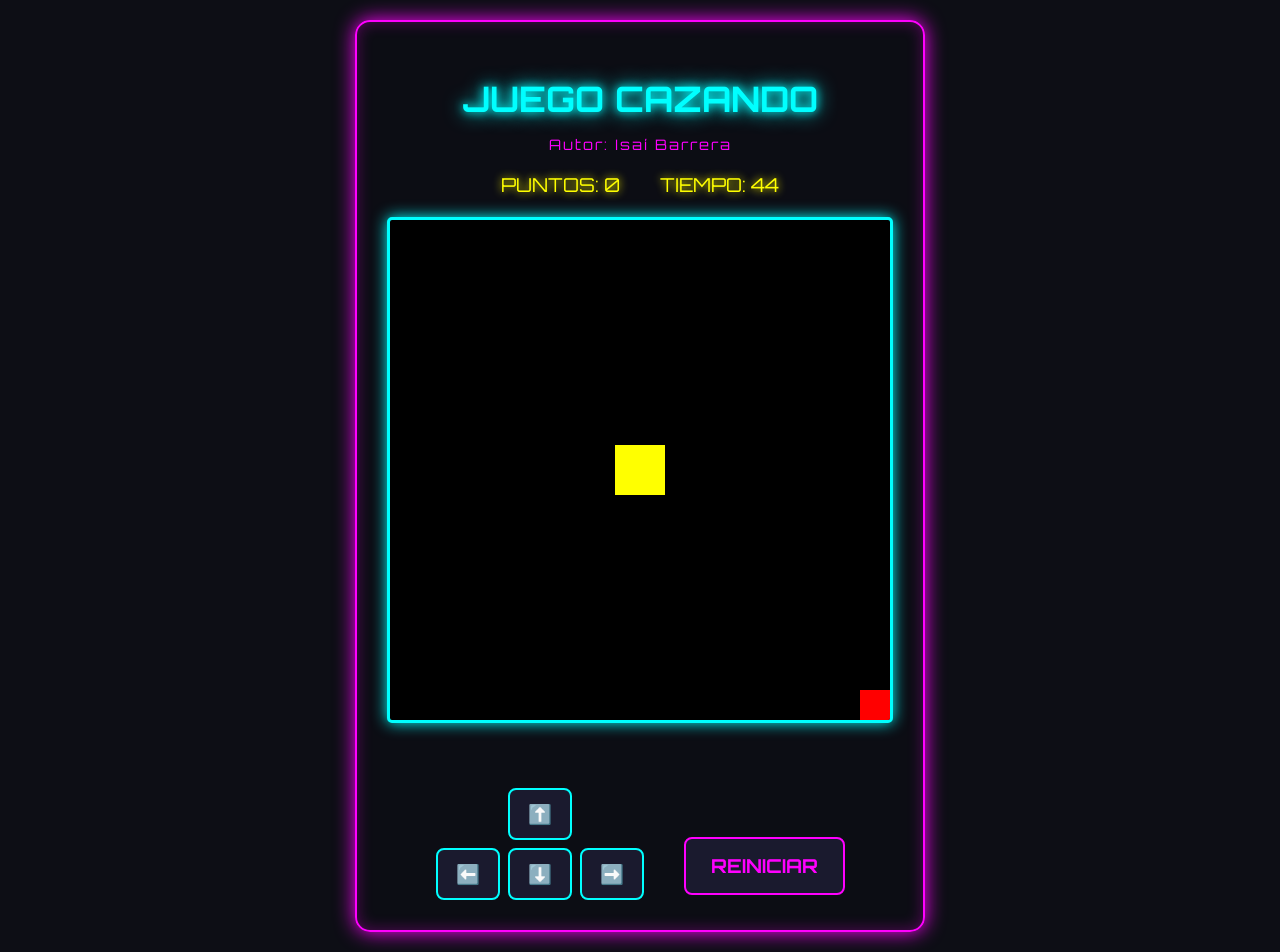
<file: index.html>
<!DOCTYPE html>
<html lang="es">
<head>
    <meta charset="UTF-8">
    <meta name="viewport" content="width=device-width, initial-scale=1.0">
    <title>Juego Cazando</title>
    <!-- Conexión al archivo de estilos -->
    <link rel="stylesheet" href="cazando.css"/>
</head>
<body onload="iniciarJuego()">
    
    <!-- Contenedor principal estilo consola Arcade -->
    <div class="arcade-container">
        
        <h1 class="neon-title">Juego Cazando</h1>
        <p class="autor-text">Autor: Isaí Barrera</p>
        
        <!-- Panel de Puntos y Tiempo -->
        <div class="panel">
            <span class="marcador">PUNTOS: <span id="puntos">0</span></span>
            <span class="marcador">TIEMPO: <span id="tiempo">45</span></span>
        </div>

        <!-- El lienzo del juego (¡El ID areaJuego no se toca!) -->
        <canvas id="areaJuego" width="500" height="500"></canvas>
        
        <!-- Espacio para mensajes (Game Over / Ganaste) -->
        <p id="mensaje"></p>
        
        <!-- Controles organizados -->
        <div class="controles-wrapper">
            
            <!-- Cruceta de movimiento en cuadrícula -->
            <div class="cruceta">
                <button onclick="moverArriba()" style="grid-column: 2; grid-row: 1;">⬆️</button>
                <button onclick="moverIzquierda()" style="grid-column: 1; grid-row: 2;">⬅️</button>
                <button onclick="moverAbajo()" style="grid-column: 2; grid-row: 2;">⬇️</button>
                <button onclick="moverDerecha()" style="grid-column: 3; grid-row: 2;">➡️</button>
            </div>

            <!-- Botón de Reinicio separado -->
            <button class="btn-reiniciar" onclick="reiniciarJuego()">REINICIAR</button>
            
        </div>
    </div>

    <!-- Si en tu proyecto usas utils.js o utilitarios.js, colócalo aquí arriba -->
    <script src="cazando.js"></script>
</body>
</html>
</file>
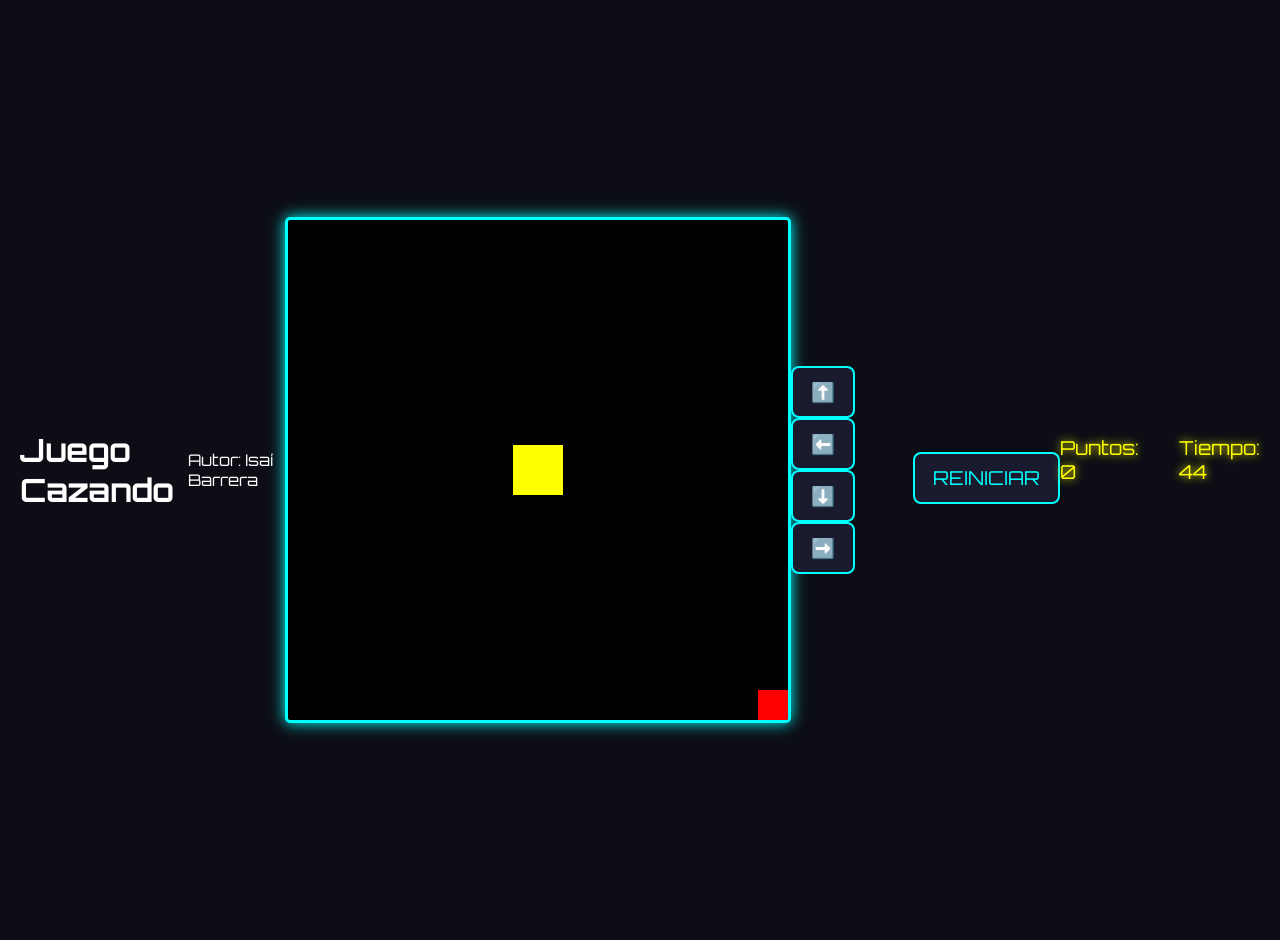
<file: cazando.html>
<!DOCTYPE html>
<html>
<head>
  <title>Juego Cazando</title>
  <link rel="stylesheet" href="cazando.css"/>
</head>
<body onload="iniciarJuego()">

  <h1>Juego Cazando</h1>
  <p>Autor: Isaí Barrera</p>

  <canvas id="areaJuego" width="500" height="500"></canvas>

  <div class="controles">
    <button onclick="moverArriba()">⬆️</button>
    <br>
    <button onclick="moverIzquierda()">⬅️</button>
    <button onclick="moverAbajo()">⬇️</button>
    <button onclick="moverDerecha()">➡️</button>
  
  </div>
    <button onclick="reiniciarJuego()" style="margin-top: 15px;">REINICIAR</button>


  <div class="panel">
    <span>Puntos: <span id="puntos">0</span></span>
    <span>Tiempo: <span id="tiempo">10</span></span>
  </div>

  <p id="mensaje"></p>

  <script src="cazando.js"></script>

</body>
</html>
</file>
<file: cazando.css>
/* Tipografía Arcade Retro de Google Fonts */
@import url('https://fonts.googleapis.com/css2?family=Orbitron:wght@500;700;900&display=swap');

/* Fondo general de la página con imagen de internet (Estilo Synthwave) */
body {
    margin: 0;
    padding: 20px;
    background-color: #0d0e15;
    background-image: url('https://img.magnific.com/vector-gratis/fondo-dia-internacional-gato-dibujado-mano-gatos_23-2149454620.jpg?semt=ais_hybrid&w=740&q=80');
    background-size: cover;
    background-position: center;
    background-attachment: fixed;
    color: #ffffff;
    font-family: 'Orbitron', sans-serif;
    display: flex;
    justify-content: center;
    align-items: center;
    min-height: 100vh;
}

/* Caja de la consola central */
.arcade-container {
    background: rgba(13, 14, 21, 0.85); /* Fondo oscuro semitransparente */
    border: 2px solid #ff00ff; /* Borde rosa neón */
    border-radius: 15px;
    padding: 30px;
    box-shadow: 0 0 20px #ff00ff, inset 0 0 15px rgba(255, 0, 255, 0.3);
    text-align: center;
    backdrop-filter: blur(8px);
}

/* Títulos y textos */
.neon-title {
    color: #00ffff;
    text-shadow: 0 0 10px #00ffff, 0 0 20px #00ffff;
    margin-bottom: 5px;
    text-transform: uppercase;
    font-size: 2.2rem;
}

.autor-text {
    color: #ff00ff;
    font-size: 0.9rem;
    margin-bottom: 20px;
    letter-spacing: 2px;
}

/* Marcador (Puntos y Tiempo) */
.panel {
    display: flex;
    justify-content: center;
    gap: 40px;
    margin-bottom: 20px;
    font-size: 1.2rem;
    color: #ffff00;
    text-shadow: 0 0 8px #ffff00;
}

/* Lienzo del juego (El recuadro donde se mueve el gato) */
canvas {
    background: #000000;
    border: 3px solid #00ffff; /* Borde cyan neón */
    box-shadow: 0 0 15px #00ffff;
    border-radius: 5px;
    display: block;
    margin: 0 auto;
}

/* Organización de los controles */
.controles-wrapper {
    display: flex;
    justify-content: center;
    align-items: flex-end;
    gap: 40px;
    margin-top: 25px;
}

.cruceta {
    display: grid;
    grid-template-columns: auto auto auto;
    gap: 8px;
}

/* Estilo general de los botones */
button {
    background: #1a1a2e;
    color: #00ffff;
    border: 2px solid #00ffff;
    padding: 12px 18px;
    font-size: 1.2rem;
    border-radius: 8px;
    cursor: pointer;
    transition: all 0.3s ease;
    font-family: 'Orbitron', sans-serif;
}

button:hover {
    background: #00ffff;
    color: #000000;
    box-shadow: 0 0 15px #00ffff;
    transform: scale(1.1);
}

/* Estilo específico para el botón REINICIAR */
.btn-reiniciar {
    border-color: #ff00ff;
    color: #ff00ff;
    font-weight: bold;
    margin-bottom: 5px;
    padding: 15px 25px;
}

.btn-reiniciar:hover {
    background: #ff00ff;
    color: #ffffff;
    box-shadow: 0 0 20px #ff00ff;
}

/* Mensajes de Game Over o Ganaste */
#mensaje {
    font-size: 1.5rem;
    color: #ff0055;
    font-weight: bold;
    text-shadow: 0 0 10px #ff0055;
    min-height: 25px;
    margin-top: 15px;
}
</file>
